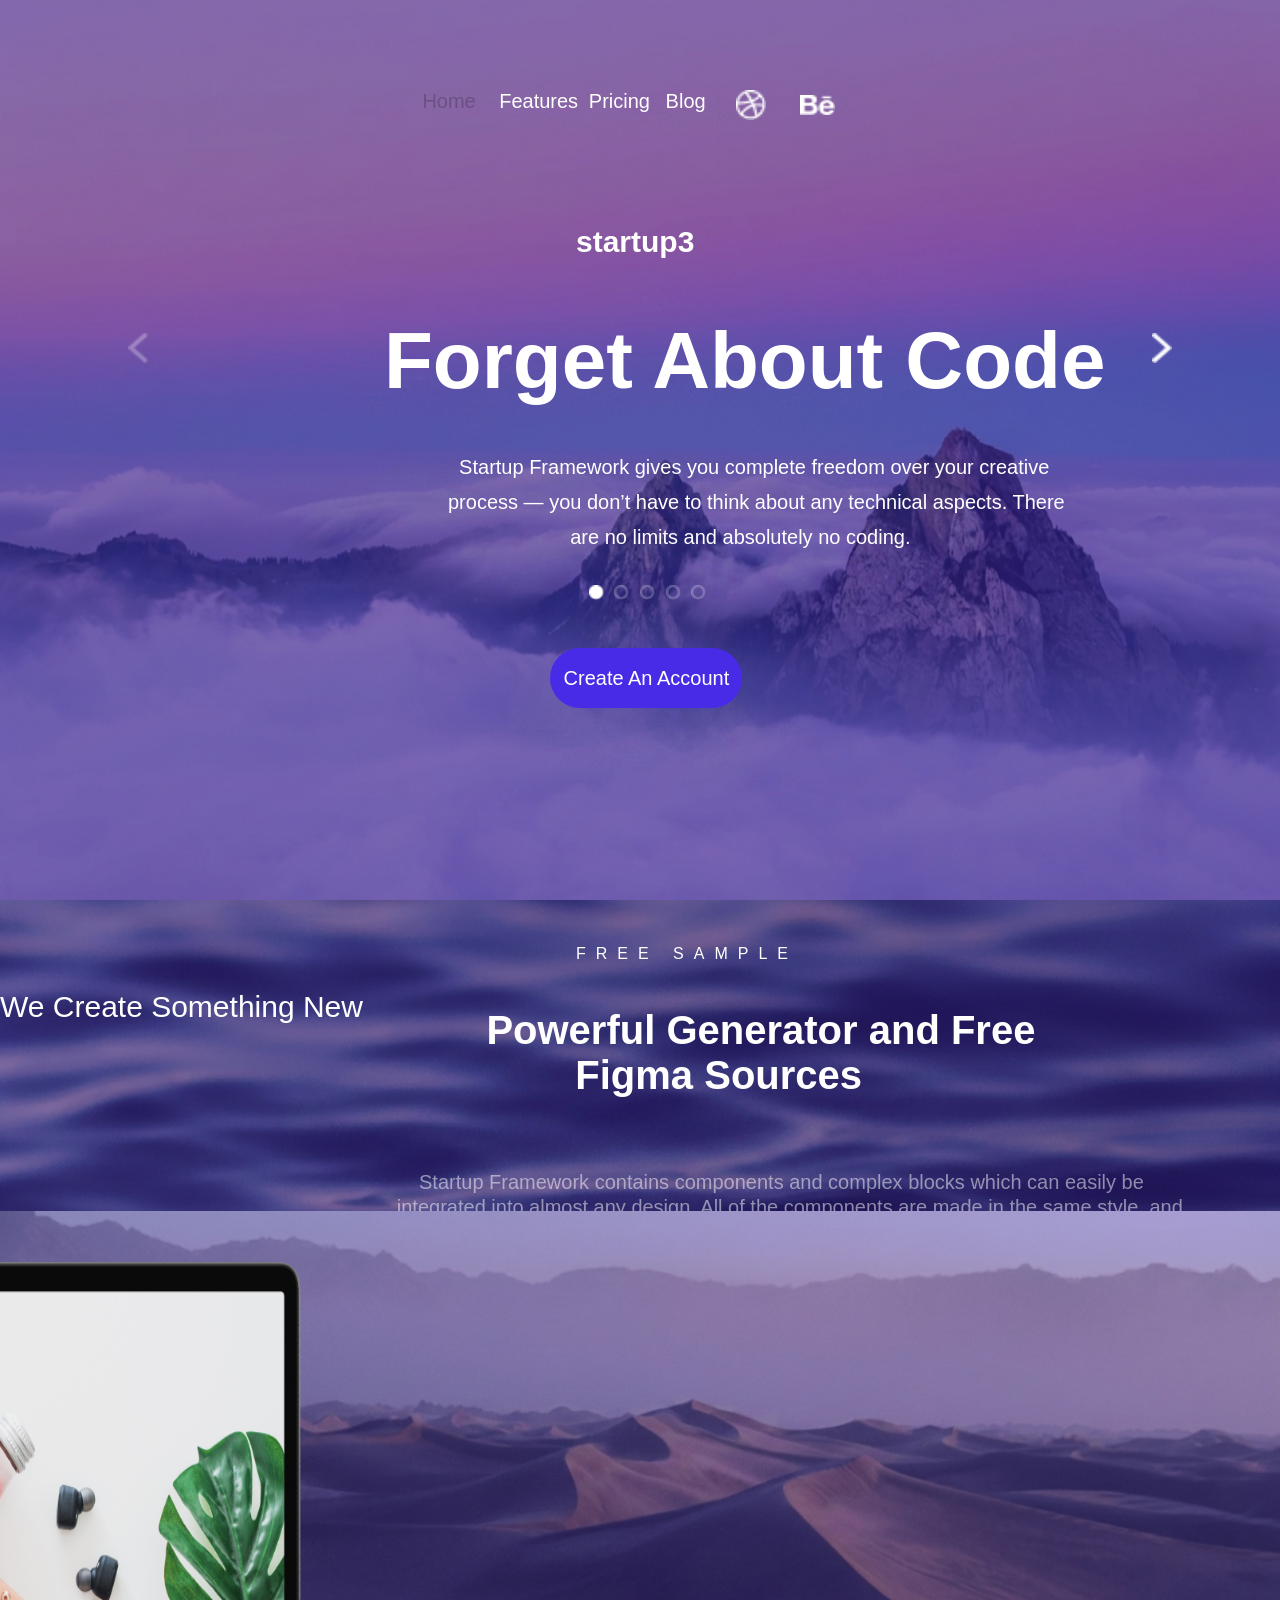
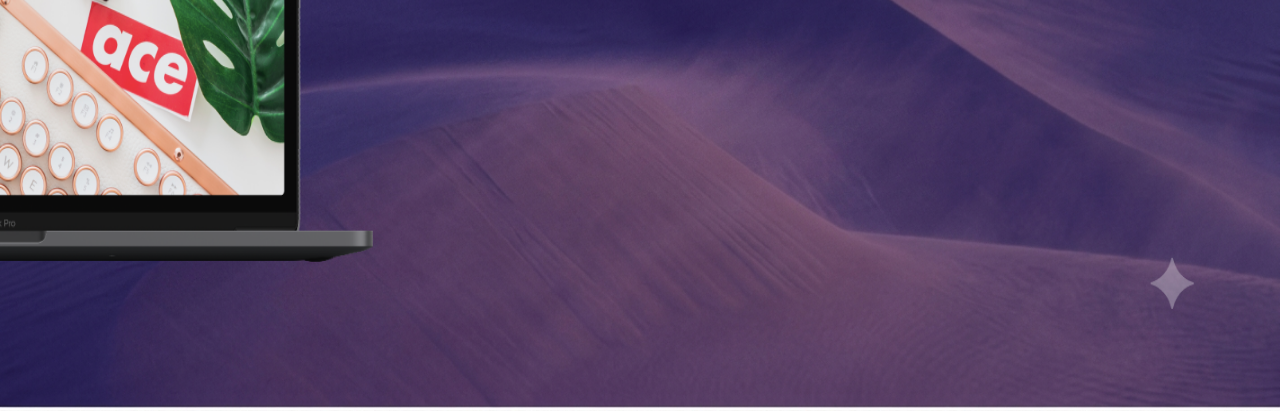
<file: pract1/index.html>
<!DOCTYPE html>
<html lang="en">
<head>
    <meta charset="UTF-8">
    <meta name="viewport" content="width=device-width, initial-scale=1.0">
    <title>Document</title>
    <link rel="stylesheet" href="style.css">
</head>
<body>
    <div>
        <img class="mount" src="images/back.png" alt="">
        <nav>
           <a href=""> <span class="p1">Home</span></a>
            <a  href=""><span class="p2">Features</span></a>
           <a  href=""> <span class="p3">Pricing</span></a>
           <a  href=""> <span class="p4">Blog</span></a>
           <a href=""> <img class="glo" src="images/icon.png" alt=""></a>
           <a href=""> <img class="glo2" src="images/icon2.png" alt=""></a>
        </nav>    
           <h6 class="hea1">startup3</h6>
           <h1 class="hea2">Forget About Code</h1>
           <P class="para1"> &nbsp; Startup Framework gives you complete freedom over your creative <br> 
            process — you don’t have to think about any technical aspects. There <br> 
            &nbsp; &nbsp; &nbsp; &nbsp; &nbsp; &nbsp; &nbsp; &nbsp; &nbsp; &nbsp; &nbsp;  are no limits and absolutely no coding. </P>
            <img class="le" src="images/fa-angle-left.png" alt="">
            <img class="le2" src="images/fa-angle-right (1).png" alt="">
            <img class="le4" src="images/fa-circle.png" alt="">
            <img class="le3" src="images/fa-circle-o.png" alt="">
            <img class="le5" src="images/fa-circle-o.png" alt="">
            <img class="le6" src="images/fa-circle-o.png" alt="">
            <img class="le7" src="images/fa-circle-o.png" alt="">
            <button class="btn1">Create An Account</button>
        </div>


        <div class="middlepart">
            <img class="mp1" src="images/back2.png" alt="">
            <p class="mp4">FREE SAMPLE</p>
            <h1 class="mp2">Powerful Generator and Free  <br> &nbsp; &nbsp; &nbsp; &nbsp; Figma Sources </h1>
            <p class="mp3">&nbsp; &nbsp; Startup Framework contains components and complex blocks which can easily be <br> integrated into almost any design. All of the components are made in the same style, and <br> 
               &nbsp; &nbsp; can easily be integrated into projects, allowing you to create hundreds of solutions.</p>
               &nbsp; &nbsp; can easily be integrated into projects, allowing you to create hundreds of solutions.</p>
        </div>

        <div class="thirdpart">
             <img class="thirdpt" src="images/part3.png" alt="">
             <img class="thirdpt3" src="images/Mockup.png" alt="">
             <p class="pe1">We Create Something New</p>
        </div>

</body>
</html>
</file>
<file: pract1/style.css>
*{
    margin: 0%;
    padding: 0%;
    box-sizing: border-box;
}

.mount{
    height: 950px;
    width: 100%;
    position: absolute;
}
.p1{
    font-size: 20px;
    color: rgb(0, 0, 0);
    font-family: sans-serif;
    position: absolute;
    top: 10%;
    left: 33%;
    opacity: 20%;
}

.p2{
    font-size: 20px;
    color: rgb(255, 255, 255);
    font-family: sans-serif;
    position: absolute;
    top: 10%;
    left: 39%;
}
.p3{
    font-size: 20px;
    color: rgb(255, 255, 255);
    font-family: sans-serif;
    position: absolute;
    top: 10%;
    left: 46%;
}

.p4{
    font-size: 20px;
    color: rgb(255, 255, 255);
    font-family: sans-serif;
    position: absolute;
    top: 10%;
    left: 52%;
}
.glo{
    height: 30px;
    width: 30px;
    position: absolute;
    top: 10%;
    left: 57.5%;
}
.glo2{
    height: 20px;
    width: 35px;
    position: absolute;
    top: 10.5%;
    left: 62.5%;
}
.hea1{
    color: white;
    position: absolute;
    top: 25%;
    left: 45%;
    font-size: 30px;
    font-family: sans-serif;
}
.hea2{
    color: white;
    position: absolute;
    top: 35%;
    left: 30%;
    font-size:80px;
    font-family: sans-serif;
}
.para1{
    color: white;
    font-size: 20px;
    font-family: sans-serif;
    position: absolute;
    top: 50%;
    left: 35%;
    line-height: 35px;
}
.le{
    height: 30px;
    width: 20px;
    position: absolute;
    top: 37%;
    left: 10%;
}
.le2{
    height: 30px;
    width: 20px;
    position: absolute;
    top: 37%;
    left: 90%;
}
.le3{
     height: 15px;
    width: 15px;
    position: absolute;
    top: 65%;
    left: 48%;
}
.le4{
    height: 15px;
    width: 15px;
    position: absolute;
    top: 65%;
    left: 46%;
}
.le5{
     height: 15px;
    width: 15px;
    position: absolute;
    top: 65%;
    left: 50%;
}
.le6{
     height: 15px;
    width: 15px;
    position: absolute;
    top: 65%;
    left: 52%;
}
.le7{
     height: 15px;
    width: 15px;
    position: absolute;
    top: 65%;
    left: 54%;
}
.btn1{
    height: 60px;
    width: 15%;
    background-color: #482BE7;
    border: none;
    border-radius: 50px;
    position: absolute;
    top: 72%;
    left: 43%;
    color: white;
    font-family: sans-serif;
    font-size: 20px;
    cursor: pointer;
    

}

.btn1:hover {
    background-color: #8a7ae6;
    box-shadow: 0 5px 15px rgba(255, 255, 255, 0.2); 
    color: black;
}
.mp1{
    height: 600px;
    width: 100%;
    position: relative;
    top: 900px;
    
}
.mp2{
        color: white;
        font-size: 40px;
        position: absolute;
        top: 112%;
        left: 38%;
        font-family: sans-serif;

            
}
.mp3{
     
    position: absolute;
    top: 130%;
    left: 31%;
    color: white;
    opacity: 50%;
    line-height: 25px;
    font-size: 20px;
    font-family: sans-serif;
    
}
.mp4{
    position: absolute;
    top: 105%;
    left: 45%;
    letter-spacing: 10px;
    color: white;
    font-family: sans-serif;

}
.thirdpt{
    height: 800px;
    width: 100%;
    position: absolute;
    margin-top: 46%;
}
.thirdpt3{
    height: 600px;
    width: 30%;
    position: absolute;
    margin-top: 50%;
}
.pe1{
    position: absolute;
  top: 110%;
    color: white;

    font-size: 30px;
    font-family: sans-serif;

}
</file>
